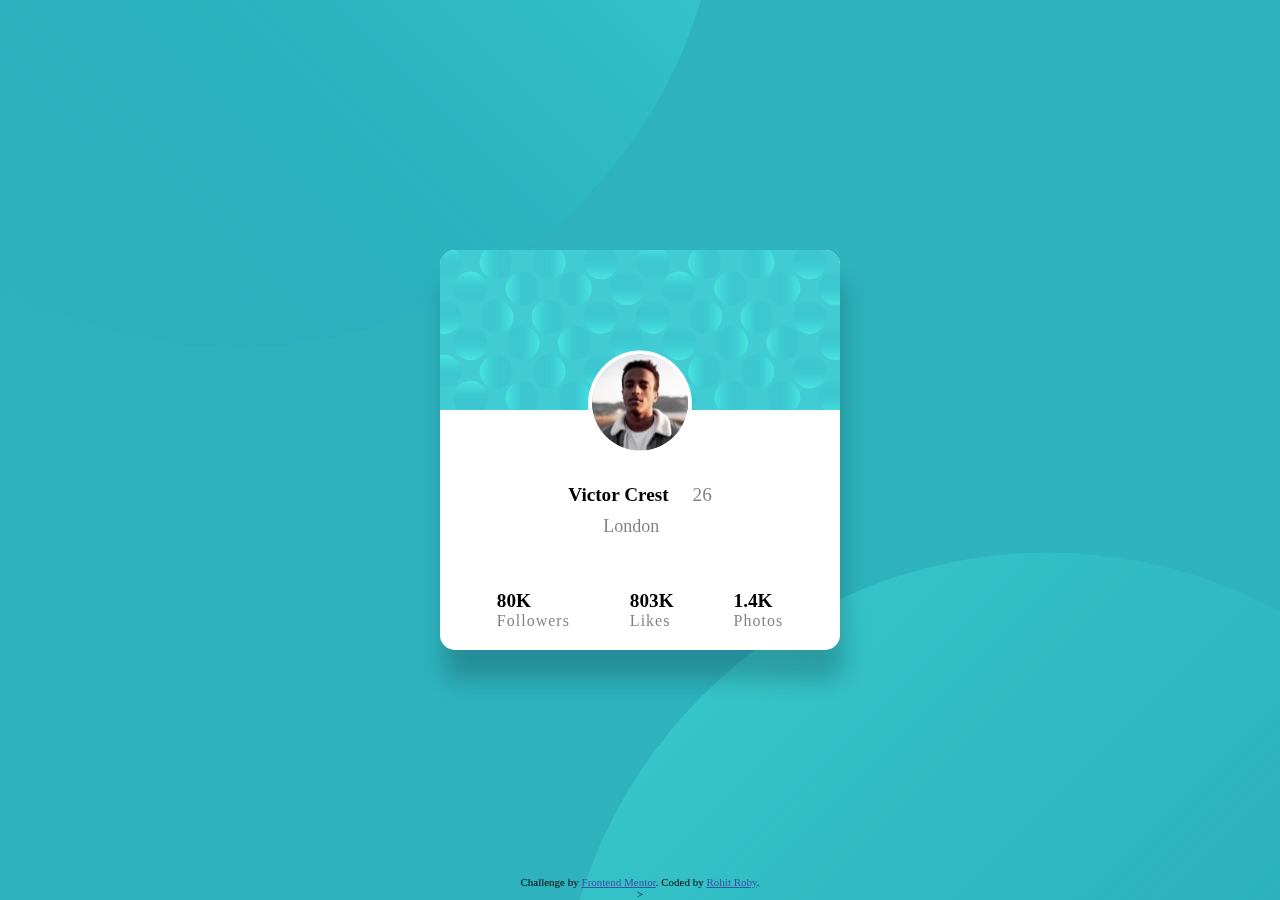
<file: index.html>
<!DOCTYPE html>
<html lang="en">
<head>
  <meta charset="UTF-8">
  <meta name="viewport" content="width=device-width,height=device-height, initial-scale=1.0"> <!-- displays site properly based on user's device -->

  <link rel="icon" type="image/png" sizes="32x32" href="./images/favicon-32x32.png">
  
  <title>Frontend Mentor | Profile card component</title>
<link rel="stylesheet" href='https://fonts.google.com/specimen/Kumbh+Sans'/>
  <!-- Feel free to remove these styles or customise in your own stylesheet 👍 -->
  <style>
    .attribution { font-size: 11px; text-align: center; }
    .attribution a { color: hsl(228, 45%, 44%); }
  </style>
  <link rel="stylesheet" href="style.css">
</head>

<body>

  <img src="/images/bg-pattern-top.svg" alt="top_background" class="top_bg">
  <img src="/images/bg-pattern-bottom.svg" alt="bottom_background" class="bottom_bg">
  
  <div class="profilecard">
    <img class="card-top-bg" src="/images/bg-pattern-card.svg" alt="prrofilecard_top_bg">
    <div class="profilepic">
      <img id="profilepic" src="/images/image-victor.jpg" alt="profile picture of VICTOR CREST">
    </div>
    <div class="profile-detail">
      <div class="profile">
      
        <p class="name_age"><span class="name">Victor Crest</span> <span class="age light_color">26</span></p>
        <p class="location light_color">London</p>
      </div>

      <div class="detailtag">
        <div class="tag followers">
          <div class="value">80K</div>
          <div class="tagname">Followers</div>
        </div>
        
        <div class="tag likes">
          <div class="value">803K</div>
          <div class="tagname">Likes</div>
        </div>
        
        <div class="tag photos">
          <div class="value">1.4K</div>
          <div class="tagname">Photos</div>
        </div>

      </div>
    </div>  
  </div>
  <div class="attribution">
    <p>Challenge by <a href="https://www.frontendmentor.io?ref=challenge" target="_blank">Frontend Mentor</a>. 
    Coded by <a href="#">Rohit Roby</a>.</p>>
  </div>

</body>
</html>
</file>
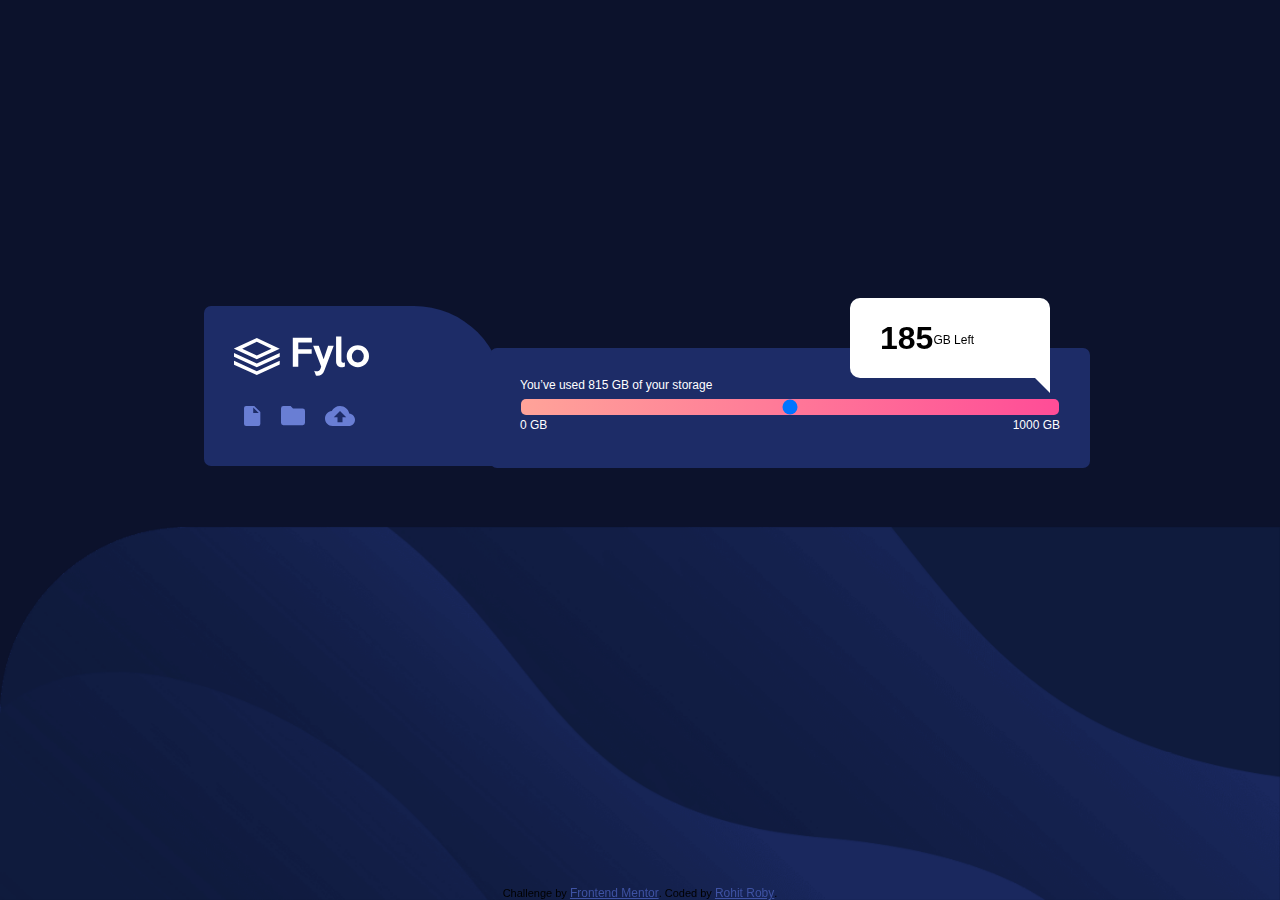
<file: fylo-data-storage-component-master/index.html>
<!DOCTYPE html>
<html lang="en">
<head>
  <meta charset="UTF-8">
  <meta name="viewport" content="width=device-width, initial-scale=1.0"> <!-- displays site properly based on user's device -->

  <link rel="icon" type="image/png" sizes="32x32" href="./images/favicon-32x32.png">
  <link rel="stylesheet" href="style.css">
  <title>Frontend Mentor | Fylo data storage component</title>
  <link rel="stylesheet" href="https://fonts.google.com/specimen/Raleway">
  <!-- Feel free to remove these styles or customise in your own stylesheet 👍 -->
  <style>
    .attribution { font-size: 11px; text-align: center; }
    .attribution a { color: hsl(228, 45%, 44%); }
  </style>
</head>
<body>
    <img class="background" src="/fylo-data-storage-component-master/images/bg-desktop.png" >
 
    <div class="brand">
        <img src="/fylo-data-storage-component-master/images/logo.svg" alt="logo-Fylo" class="logo">
      <div class="options">
          <img src="/fylo-data-storage-component-master/images/icon-document.svg" alt="document" class=" icon document_icon">
          <img src="/fylo-data-storage-component-master/images/icon-folder.svg" alt="folder" class="icon folder_icon">
          <img src="/fylo-data-storage-component-master/images/icon-upload.svg" alt="upload" class="icon upload_icon">
      </div>  
    </div>
    
    <div class="storage">
      <p class="msg"><span class=" number ">1</span><span class="number ">8</span><span class="number ">5</span><span class="extension">GB Left</span></p>
      <p class="used_storage">You’ve used 815 GB of your storage</p>
      <input class="progress" type="range">
      <span class="min">0 GB</span>
      <span class="max"> 1000 GB</span>
    </div>
   
  
  <div class="attribution">
    Challenge by <a href="https://www.frontendmentor.io?ref=challenge" target="_blank">Frontend Mentor</a>. 
    Coded by <a href="#">Rohit Roby</a>.
  </div>
</body>
</html>
</file>
<file: style.css>
*{
    padding:0;
    margin: 0;
    box-sizing: border-box;
}
body{
    background: hsl(185, 62%, 46%);
}
.top_bg{
    position:fixed;
    top:-70%;
    left:-20%;
    z-index:-1;
}
.bottom_bg{
    position:fixed;
    bottom: -70%;
    right:-20%;
    z-index: -1;
}
.profilecard{
    position:fixed;
    top:50%;
    left:50%;
    transform:translate(-50%,-50%);
    height:400px;
    width:400px;
    border-radius:15px;
    background:#ffffff;
    box-shadow: 4px 30px 25px rgba(0,0,0,0.2);
}
.card-top-bg{
    position:absolute;
    top:0;
    left:0;
    width:100%;
    border-radius: 15px 15px 0 0;
}
.profilepic{
    position:absolute;
    top:40%;
    left:50%;
    transform: translate(-50%,-55%);
    border:4px solid #ffffff;
    border-radius:50%;
}
#profilepic{
    border-radius: 50%;
}
.profile{
    position:absolute;
    top:60%;
    left:50%;
    transform: translate(-50%,-50%);
    display:block;
}
.name_age{
    margin-top:40px;
}
.name{
    font-size:larger;
    font-weight: bold;
    margin-right:20px;
}
.age{
    font-size: larger;
}
.light_color{
    color:rgba(0,0,0,0.5)
}
.location{
    position:relative;
    left:35px;
    font-size: large;
    margin-top:10px;
}
.detailtag{
    position:absolute;
    top:80%;
    left:50%;
    transform: translate(-50%,-10%);
    display:flex;
}
.tag{
    padding:30px;

}
.value{
    font-size: larger;
    font-weight: bold;
}
.tagname{
    font-size: medium;
    letter-spacing: 1px;
    color:rgba(0,0,0,0.5)
}
.attribution{
    position:fixed;
    bottom:0;
    width:100%;
    align-items: center;
}
</file>
<file: fylo-data-storage-component-master/style.css>
*{
    padding:0;
    margin:0;
    box-sizing:border-box;
    font-family: 'Raleway', sans-serif;
    font-size:12px;

}
body{
    background:hsl(229, 57%, 11%);
    max-width: 1440px;
}
.background{
    position:fixed;
    bottom:0;
    right:0;
    width:100%;
}
.brand{
    position:fixed;
    top:50%;;
    left:30%;
    transform:translate(-60%,-90%);
    background-color:hsl(228, 56%, 26%);
    width:300px;
    height:160px;
    border-radius: 7px 90px 7px 7px;
    
}
.storage{
    position:absolute;
    top:50%;
    left:50%;
    transform:translate(-25%,-85%);
    background-color:hsl(228, 56%, 26%);
    width:600px;
    height:120px;
    border-radius: 7px;
    color:#ffffff;
    font-size: 14px;
}
.storage::before{
    content:'';
    color:black;
    position:relative;
    left:60%;
    bottom:50px;
    display: block;
    height:80px;
    width:200px;
    background:#ffffff;
    border-radius:10px 10px 0 10px;
}
.storage::after{
    content:'';
    position:absolute;
    left:85.8%;
    bottom:75px;
    height:0px;
    width:0px;
    border-top: 45px solid #ffffff;
    border-left: 45px solid transparent;
}
.msg{
    position: relative;
    bottom: 90%;
    left:65%;
    color:rgba(0,0,0,1);
    z-index: 1;
}
.number{
    font-size: xx-large;
    font-weight:bold;
}
.msg .extension{
    position: relative;
    bottom:5px;
}
.logo{
    position:absolute;
    top:30px;
    left:30px;
}
.options{
    display:flex;
    position:absolute;
    top:90px;
    left:30px;
}
.icon{
    background-color: aquamarine;
    height:20px;
    background:hsl(228, 56%, 26%);
    margin:10px;
    
}
.used_storage{
    position:absolute;
    top:30px;
    left:30px;
}
.progress{
    position:absolute;
    top:50px;
    left:30px;
    width:90%;
    background:transparent;
    border:1px solid black;
}
.progress::-webkit-slider-runnable-track{
    border-radius:5px;
    background:none;
    background:linear-gradient(to right,hsl(6, 100%, 80%), hsl(335, 100%, 65%));
}
.progress::-webkit-slider-thumb{
    
    background:#ffffff;
    background-color:#ffffff;
    color:#ffffff;
}
.min{
    position:absolute;
    top:70px;
    left:30px;
}
.max{
    position:absolute;
    top:70px;
    right:30px;
}
.attribution{
    position:fixed;
    bottom:0;
    width:100%;
}
</file>
